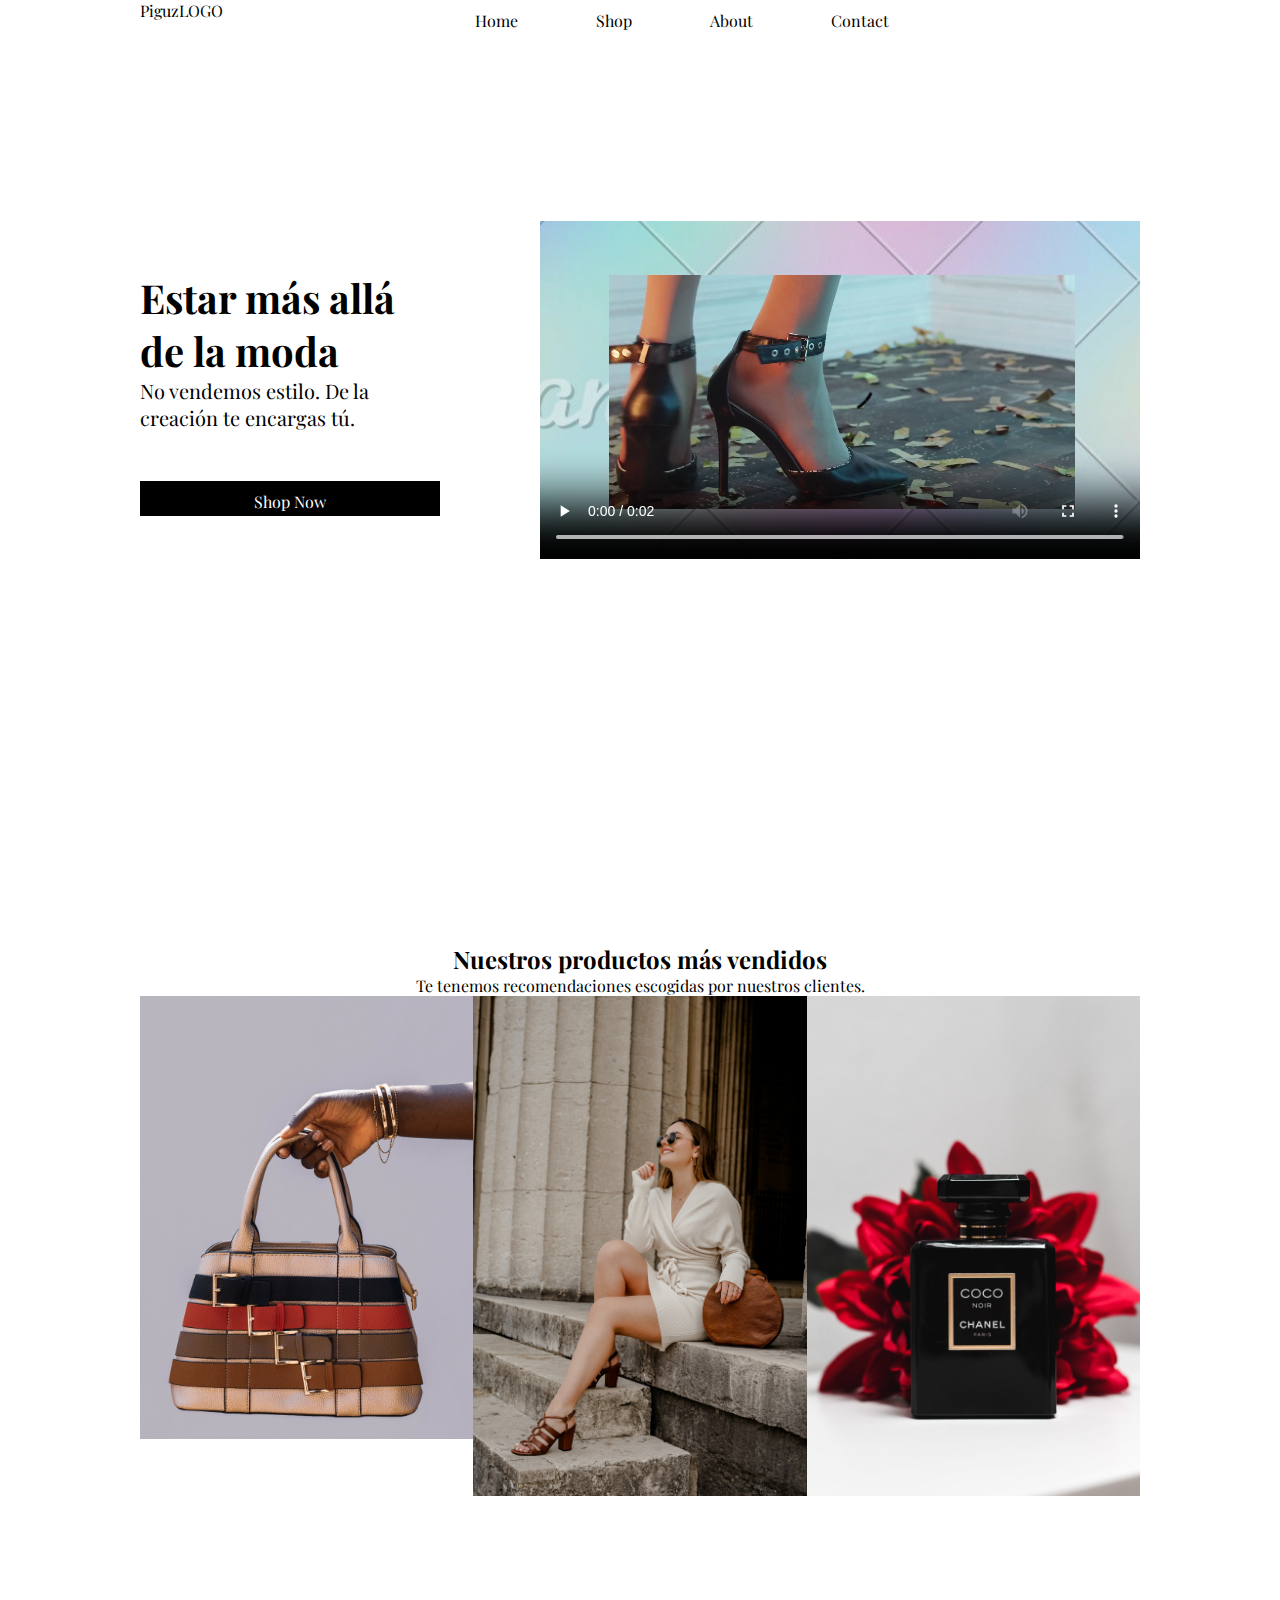
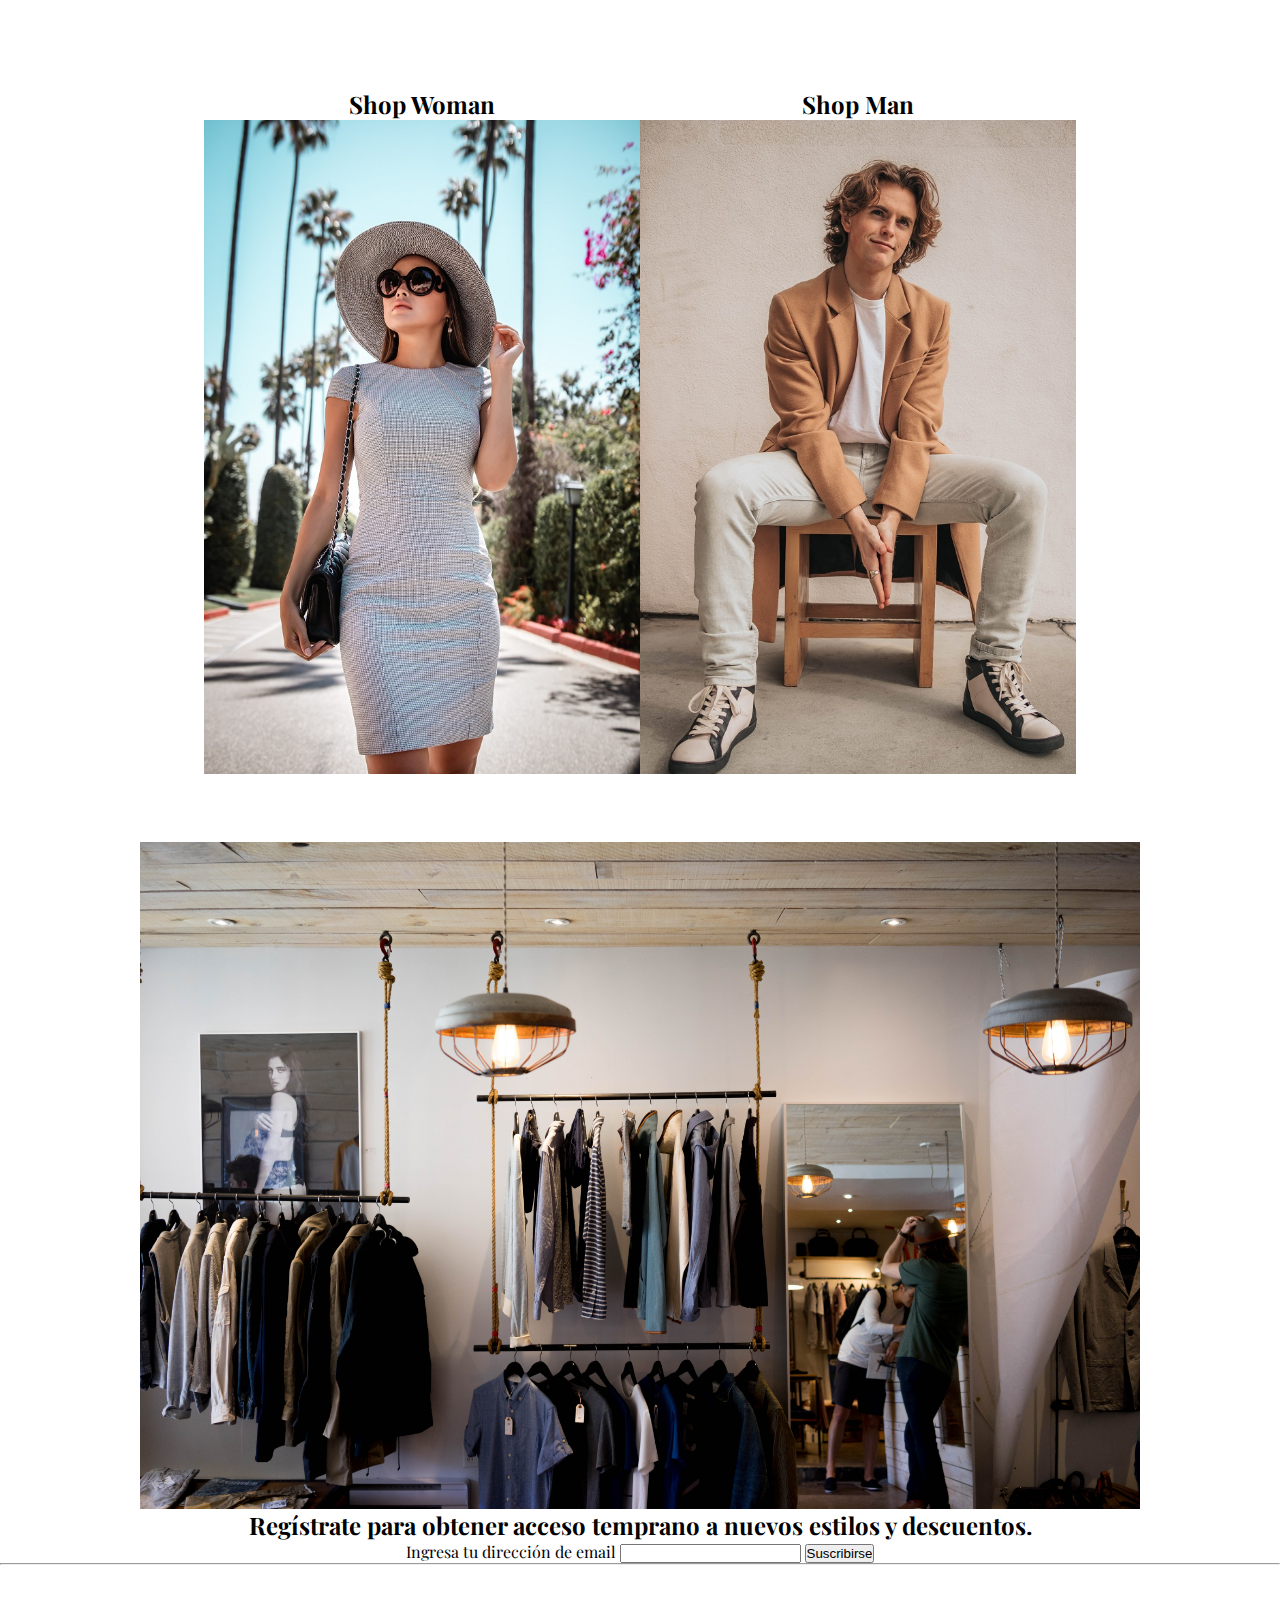
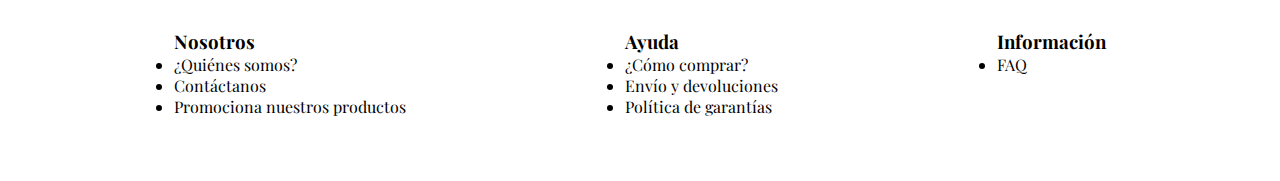
<file: index.html>
<!DOCTYPE html>
<html lang="es">

<head>
    <meta charset="UTF-8">
    <meta http-equiv="X-UA-Compatible" content="IE=edge">
    <meta name="viewport" content="width=device-width, initial-scale=1.0">
    <link rel="stylesheet" href="./sass/style_main.css">
    <title>Piguz's Tienda</title>
</head>

<body>
    <header class="header container">
        <p class="header__logo">PiguzLOGO</p>
        <input type="checkbox" id="boton_menu">
        <label for="boton_menu">
            <img src=".\assets\menu_icon.svg" class="menu_icon" alt="icono de menú">
        </label>
        <nav class="header__nav">
            <a href="./index.html" class="nav__items">Home</a>
            <a href="./pages/shops.html" class="nav__items">Shop</a>
            <a href="./pages/about.html" class="nav__items">About</a>
            <a href="./pages/contact.html" class="nav__items">Contact</a>
        </nav>
    </header>       
    <main>
        <section class="hero container">
            <div class="hero__container">
                <div class="hero__textos">
                    <h1 class="hero__titulo">Estar más allá de la moda</h1>
                    <p class="hero__subtitulo">No vendemos estilo. De la creación te encargas tú.</p>
                    <a href="./pages/shops.html" class="hero__shop--a">Shop Now</a>
                </div>
                <video controls autoplay>
                    <source src="./video/Piguz.mp4" class="hero__video" type="video/mp4">
                </video>
            </div>
        </section>
        <section class="sellers container">
            <div class="sellers__texts">
                <h2 class="sellers__titulo">Nuestros productos más vendidos</h2>
                <p class="sellers__descripcioon">Te tenemos recomendaciones escogidas por nuestros clientes.</h2>
            </div>
            <div class="sellers__img">
                <img src="./img/bolso1.jpg" alt="" class="sellers__img1">
                <img src="./img/bolso_zapato.jpg" alt="zapatobolso" class="sellers__img2">
                <img src="./img/chanel.jpg" alt="perfume" class="sellers__img3">
            </div>
        </section>
        <section class="shops container">
            <div class="shops__woman">
                <h2 class="shops__woman--titulo">Shop Woman</h2>
                <a href="./pages/woman.html"><img src="./img/woman_buy.jpg" alt="mujer" class="shops__woman--img"></a>
            </div>
            <div class="shops__man">
                <h2 class="shops__man--titulo">Shop Man</h2>
                <a href="./pages/man.html"><img src="./img/men_buy.jpg" alt="hombre" class="shops__man--img"></a>
            </div>



        </section>
        <section class="newsletter container">
            <img src="./img/newsletter.jpg" class="newsletter__img" alt="closet">
            <div class="newsletter__texts">
                <h2 class="newsletter__titulo">Regístrate para obtener acceso temprano a nuevos estilos y descuentos.
                </h2>
                <label for="email">Ingresa tu dirección de email</label>
                <input type="email" id="email" required>
                <input type="button" value="Suscribirse">



        </section>
    </main>
</body>
<hr>
<footer class="footer">
    <div class="footer__nosotros">
        <h3>Nosotros</h3>
        <ul>
            <li>¿Quiénes somos?</li>
            <li>Contáctanos</li>
            <li>Promociona nuestros productos</li>
        </ul>
    </div>
    <div class="footer__ayuda">
        <h3>Ayuda</h3>
        <ul>
            <li>¿Cómo comprar?</li>
            <li>Envío y devoluciones</li>
            <li>Política de garantías</li>
        </ul>
    </div>
    <div class="footer__informacion">
        <h3>Información</h3>
        <ul>
            <li>FAQ</li>
        </ul>
    </div>

</footer>

</html>
</file>
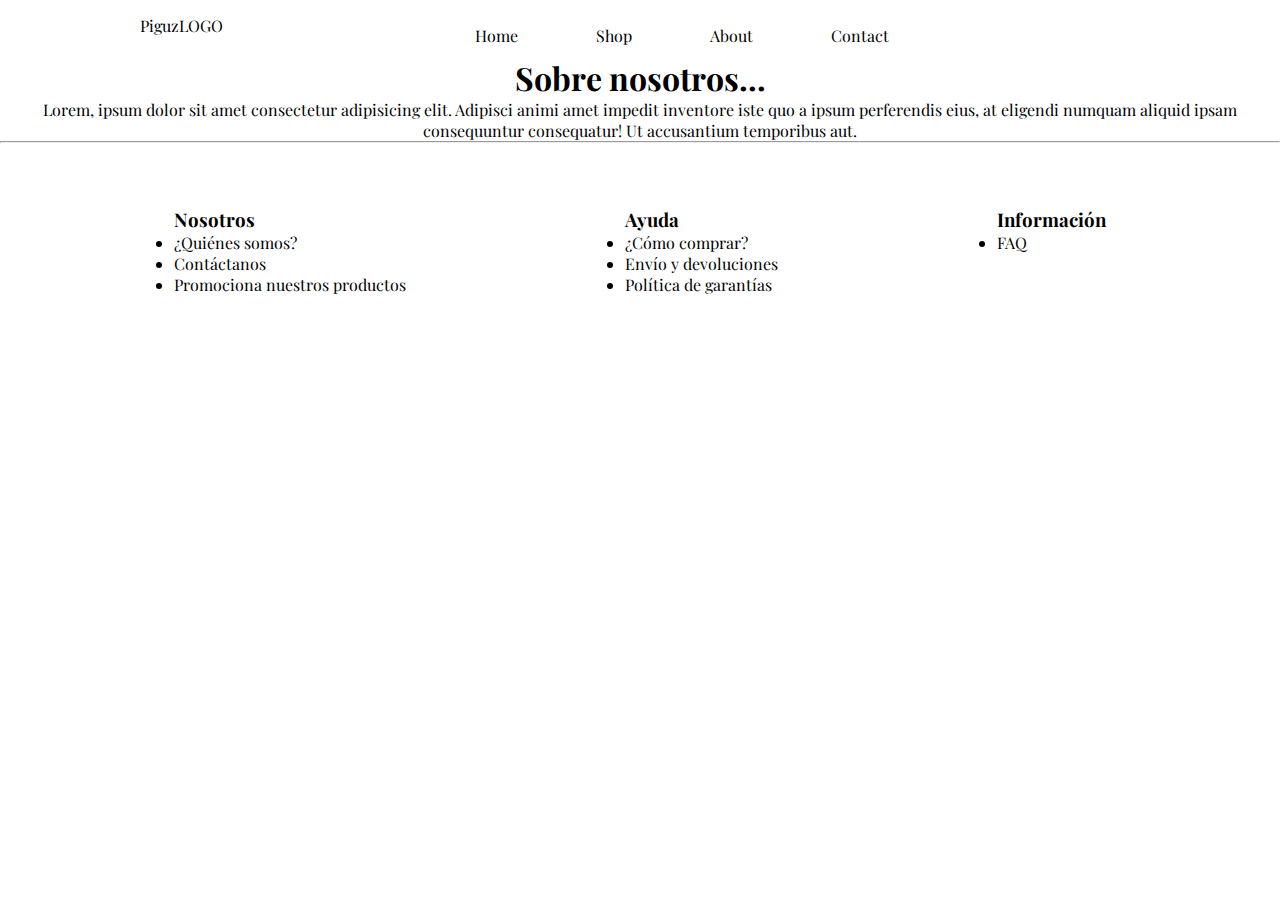
<file: pages/about.html>
<!DOCTYPE html>
<html lang="es">

<head>
    <meta charset="UTF-8">
    <meta http-equiv="X-UA-Compatible" content="IE=edge">
    <meta name="viewport" content="width=device-width, initial-scale=1.0">
    <link rel="stylesheet" href="../css/style.css">
    <title>Acerca de nosotros</title>
</head>

<body>
    <header class="header container">
        <p class="header__logo">PiguzLOGO</p>
        <nav class="header__nav">
            <a href="../index.html" class="nav__items">Home</a>
            <a href="./shops.html" class="nav__items">Shop</a>
            <a href="./about.html" class="nav__items">About</a>
            <a href="./contact.html" class="nav__items">Contact</a>
        </nav>
    </header>
    <main>
        <section class="about">
        <h1>Sobre nosotros...</h1>
        <p>Lorem, ipsum dolor sit amet consectetur adipisicing elit. Adipisci animi amet impedit inventore iste quo a ipsum perferendis eius, at eligendi numquam aliquid ipsam consequuntur consequatur! Ut accusantium temporibus aut.</p>
    </section>
    </main>
</body>
<hr>
<footer class="footer">
    <div class="footer__nosotros">
        <h3>Nosotros</h3>
        <ul>
            <li>¿Quiénes somos?</li>
            <li>Contáctanos</li>
            <li>Promociona nuestros productos</li>
        </ul>
    </div>
    <div class="footer__ayuda">
        <h3>Ayuda</h3>
        <ul>
            <li>¿Cómo comprar?</li>
            <li>Envío y devoluciones</li>
            <li>Política de garantías</li>
        </ul>
    </div>
    <div class="footer__informacion">
        <h3>Información</h3>
        <ul>
            <li>FAQ</li>
        </ul>
    </div>

</footer>

</html>
</file>
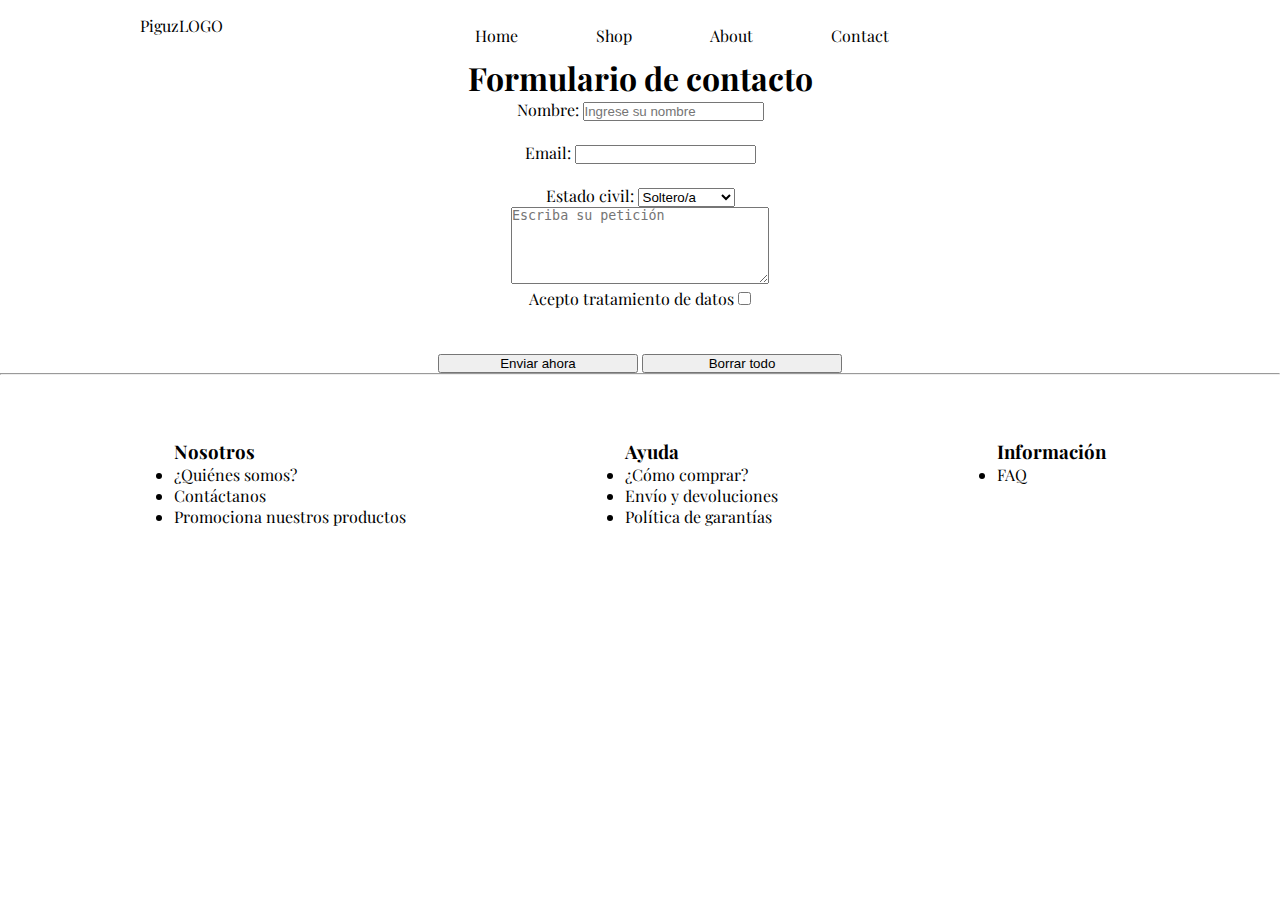
<file: pages/contact.html>
<!DOCTYPE html>
<html lang="es">

<head>
    <meta charset="UTF-8">
    <meta http-equiv="X-UA-Compatible" content="IE=edge">
    <meta name="viewport" content="width=device-width, initial-scale=1.0">
    <link rel="stylesheet" href="../css/style.css">
    <title>Contacto</title>
</head>

<body>
    <header class="header container">
        <p class="header__logo">PiguzLOGO</p>
        <nav class="header__nav">
            <a href="../index.html" class="nav__items">Home</a>
            <a href="./shops.html" class="nav__items">Shop</a>
            <a href="./about.html" class="nav__items">About</a>
            <a href="./contact.html" class="nav__items">Contact</a>
        </nav>
    </header>
    <h1 class="titulo_form">Formulario de contacto</h1>

    <form class="formulario" action="enviar.php" method="get" enctype="text/plain">
        <div>
            <label for="nombre">Nombre:</label>
            <input type="text" id="nombre" placeholder="Ingrese su nombre">
        </div>
        <br>
        <div>
            <label for="email">Email:</label>
            <input type="email" id="email" required>
        </div>
        <br>
        <div>
            <label for="Estado civil">Estado civil:</label>
            <select name="estadocivil" id="estado">
                <option value="soltero">Soltero/a</option>
                <option value="02">Casado/a</option>
                <option value="03">Divorciado/a</option>
                <option value="03">Viudo/a</option>
            </select>
        </div>
        <div>
            <textarea name="Comentarios" id="comentarios" cols="30" rows="5" placeholder="Escriba su petición"></textarea>
        </div>
        <div>
            <label for="tratamiento">Acepto tratamiento de datos</label>
            <input type="checkbox" id="acepto">
        </div>
        <br>

        <br>
<div>
        <input type="submit" class="submit" value="Enviar ahora">
        <input type="reset" class="reset" value="Borrar todo">
    </div>
    </form> 
</body>
<hr>
<footer class="footer">
    <div class="footer__nosotros">
        <h3>Nosotros</h3>
        <ul>
            <li>¿Quiénes somos?</li>
            <li>Contáctanos</li>
            <li>Promociona nuestros productos</li>
        </ul>
    </div>
    <div class="footer__ayuda">
        <h3>Ayuda</h3>
        <ul>
            <li>¿Cómo comprar?</li>
            <li>Envío y devoluciones</li>
            <li>Política de garantías</li>
        </ul>
    </div>
    <div class="footer__informacion">
        <h3>Información</h3>
        <ul>
            <li>FAQ</li>
        </ul>
    </div>

</footer>

</html>
</file>
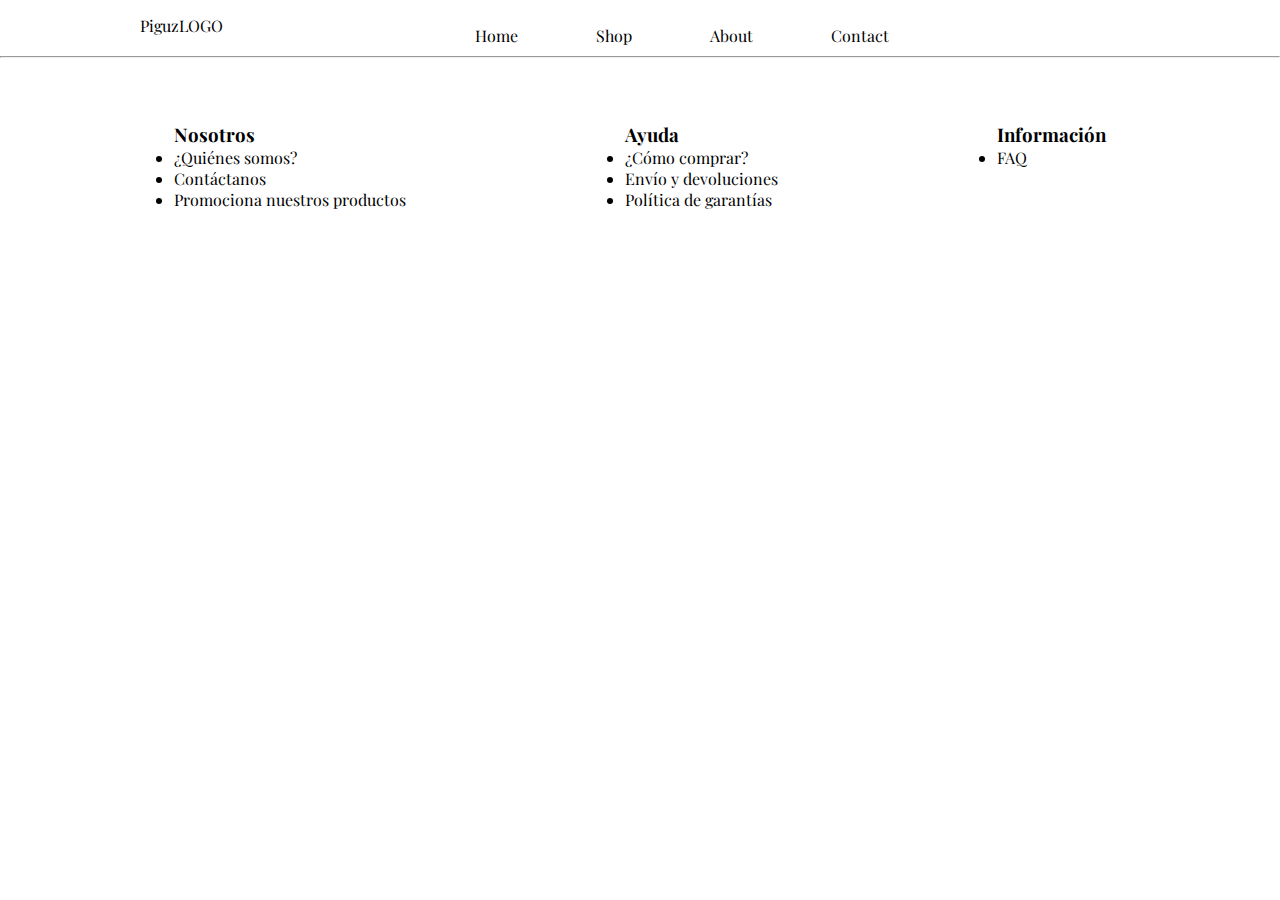
<file: pages/man.html>
<!DOCTYPE html>
<html lang="es">

<head>
    <meta charset="UTF-8">
    <meta http-equiv="X-UA-Compatible" content="IE=edge">
    <meta name="viewport" content="width=device-width, initial-scale=1.0">
    <link rel="stylesheet" href="../css/style.css">
    <title>Shop Man</title>
</head>

<body>
    <header class="header container">
        <p class="header__logo">PiguzLOGO</p>
        <nav class="header__nav">
            <a href="../index.html" class="nav__items">Home</a>
            <a href="./shops.html" class="nav__items">Shop</a>
            <a href="./about.html" class="nav__items">About</a>
            <a href="./contact.html" class="nav__items">Contact</a>
        </nav>
    </header>
</body>
<hr>
<footer class="footer">
    <div class="footer__nosotros">
        <h3>Nosotros</h3>
        <ul>
            <li>¿Quiénes somos?</li>
            <li>Contáctanos</li>
            <li>Promociona nuestros productos</li>
        </ul>
    </div>
    <div class="footer__ayuda">
        <h3>Ayuda</h3>
        <ul>
            <li>¿Cómo comprar?</li>
            <li>Envío y devoluciones</li>
            <li>Política de garantías</li>
        </ul>
    </div>
    <div class="footer__informacion">
        <h3>Información</h3>
        <ul>
            <li>FAQ</li>
        </ul>
    </div>

</footer>

</html>
</file>
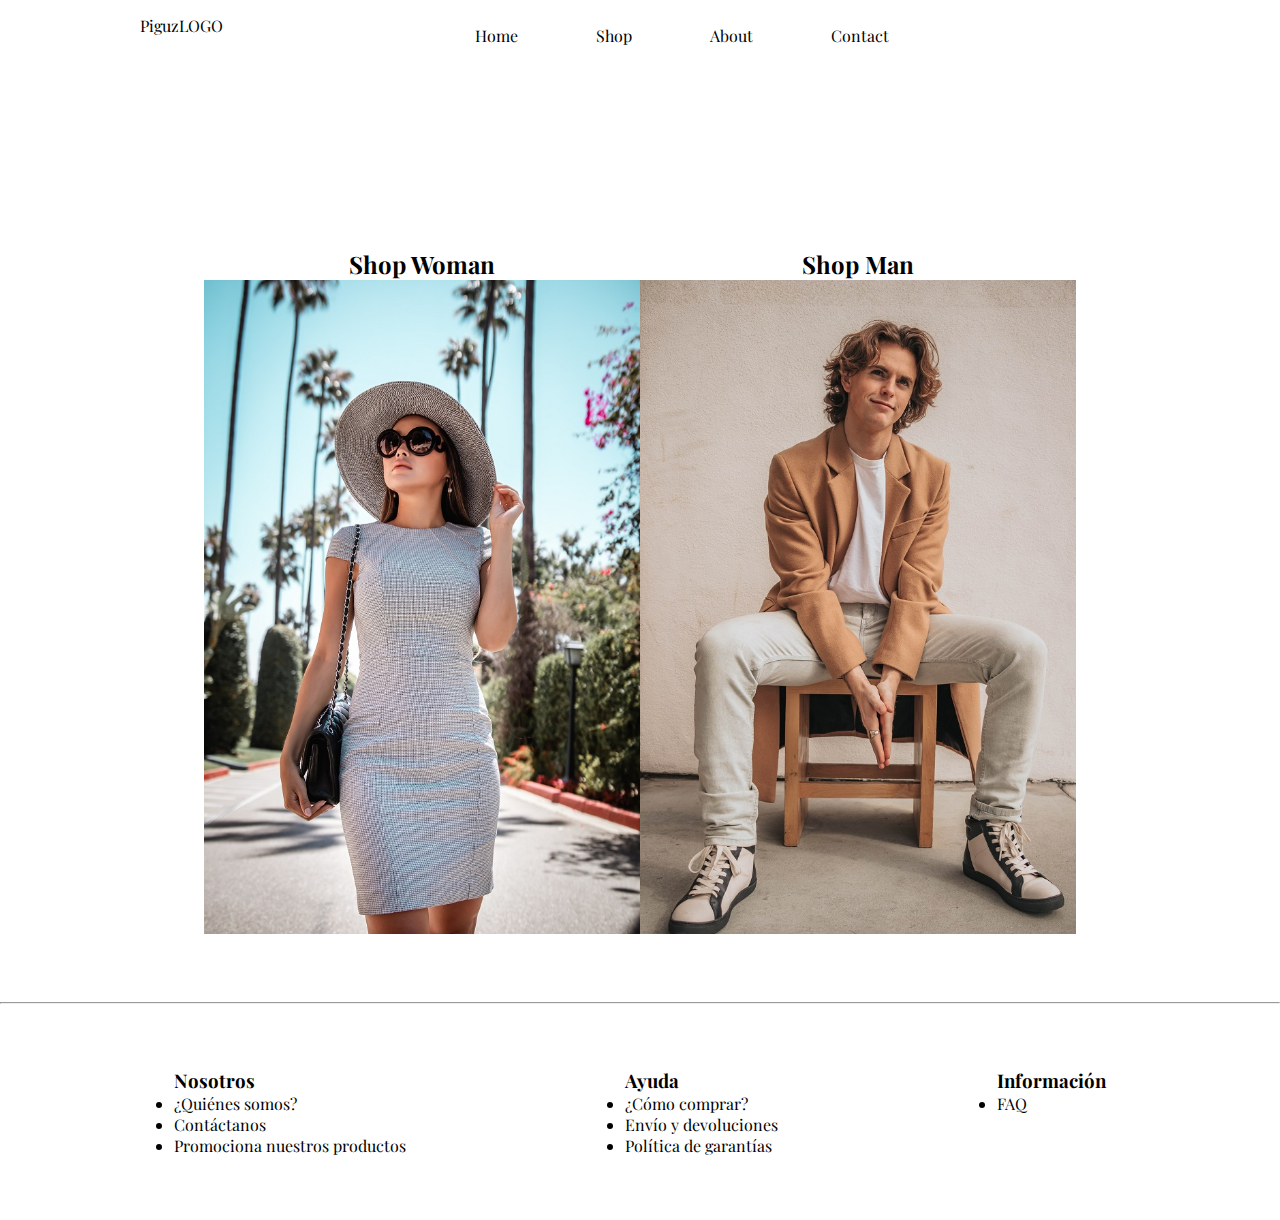
<file: pages/shops.html>
<!DOCTYPE html>
<html lang="es">

<head>
    <meta charset="UTF-8">
    <meta http-equiv="X-UA-Compatible" content="IE=edge">
    <meta name="viewport" content="width=device-width, initial-scale=1.0">
    <link rel="stylesheet" href="../css/style.css">
    <title>Shops</title>
</head>

<body>
    <header class="header container">
        <p class="header__logo">PiguzLOGO</p>
        <nav class="header__nav">
            <a href="../index.html" class="nav__items">Home</a>
            <a href="./shops.html" class="nav__items">Shop</a>
            <a href="./about.html" class="nav__items">About</a>
            <a href="./contact.html" class="nav__items">Contact</a>
        </nav>
    </header>
    <section class="shops container">
        <div class="shops__woman">
            <h2 class="shops__woman--titulo">Shop Woman</h2>
            <a href="../pages/woman.html"><img src="../img/woman_buy.jpg" alt="mujer" class="shops__woman--img"></a>
        </div>
        <div class="shops__man">
            <h2 class="shops__man--titulo">Shop Man</h2>
            <a href="../pages/man.html"><img src="../img/men_buy.jpg" alt="hombre" class="shops__man--img"></a>
        </div>
    </section>
</body>
<hr>
<footer class="footer">
    <div class="footer__nosotros">
        <h3>Nosotros</h3>
        <ul>
            <li>¿Quiénes somos?</li>
            <li>Contáctanos</li>
            <li>Promociona nuestros productos</li>
        </ul>
    </div>
    <div class="footer__ayuda">
        <h3>Ayuda</h3>
        <ul>
            <li>¿Cómo comprar?</li>
            <li>Envío y devoluciones</li>
            <li>Política de garantías</li>
        </ul>
    </div>
    <div class="footer__informacion">
        <h3>Información</h3>
        <ul>
            <li>FAQ</li>
        </ul>
    </div>

</footer>

</html>
</file>
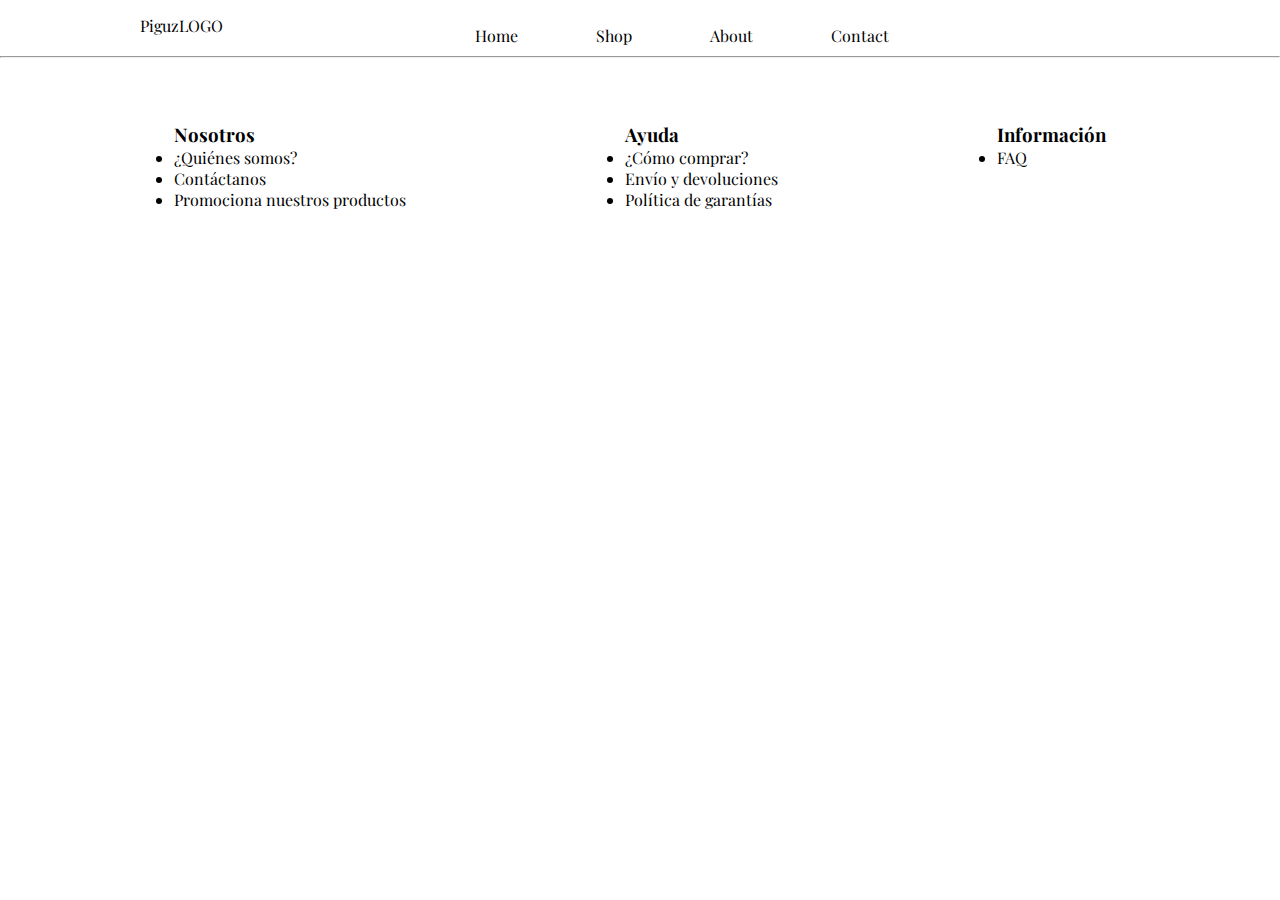
<file: pages/woman.html>
<!DOCTYPE html>
<html lang="es">

<head>
    <meta charset="UTF-8">
    <meta http-equiv="X-UA-Compatible" content="IE=edge">
    <meta name="viewport" content="width=device-width, initial-scale=1.0">
    <link rel="stylesheet" href="../css/style.css">
    <title>Shop Woman</title>
</head>

<body>
    <header class="header container">
        <p class="header__logo">PiguzLOGO</p>
        <nav class="header__nav">
            <a href="../index.html" class="nav__items">Home</a>
            <a href="./shops.html" class="nav__items">Shop</a>
            <a href="./about.html" class="nav__items">About</a>
            <a href="./contact.html" class="nav__items">Contact</a>
        </nav>
    </header>
</body>
<hr>
<footer class="footer">
    <div class="footer__nosotros">
        <h3>Nosotros</h3>
        <ul>
            <li>¿Quiénes somos?</li>
            <li>Contáctanos</li>
            <li>Promociona nuestros productos</li>
        </ul>
    </div>
    <div class="footer__ayuda">
        <h3>Ayuda</h3>
        <ul>
            <li>¿Cómo comprar?</li>
            <li>Envío y devoluciones</li>
            <li>Política de garantías</li>
        </ul>
    </div>
    <div class="footer__informacion">
        <h3>Información</h3>
        <ul>
            <li>FAQ</li>
        </ul>
    </div>

</footer>

</html>
</file>
<file: sass/style_main.css>
@import url("https://fonts.googleapis.com/css2?family=Playfair+Display&display=swap");
* {
  box-sizing: border-box;
  padding: 0;
  margin: 0;
}

.header {
  display: flex;
  justify-content: space-between;
  margin-top: 15px;
}

.header label:hover {
  cursor: pointer;
  background-color: rgba(0, 0, 0, 0.1);
}

.header .nav__items {
  text-decoration: none;
  color: black;
  padding: 10px 39px;
  align-items: center;
}

.header .header__nav {
  margin: auto;
  display: flex;
  transition-property: border-radius, background-color;
  transition-duration: 1s;
}

.header .header__nav a:hover {
  border-radius: 5%;
  background-color: rgba(23, 32, 32, 0.158);
}

.hero__titulo {
  width: 100%;
  margin-top: 50px;
  font-weight: 400px;
  font-size: 40px;
  grid-area: titulo;
}

.hero__subtitulo {
  width: 100%;
  font-size: 20px;
  font-weight: 100;
  grid-area: subtitulo;
}

.hero__shop--a {
  padding: 10px;
  display: inline-block;
  margin-top: 50px;
  margin-bottom: 0px;
  width: 100%;
  height: 15%;
  text-decoration: none;
  color: #ffffff;
  background-color: black;
  text-align: center;
}

.hero__container {
  margin-top: 20vh;
  display: grid;
  grid-template-columns: 30% 40%;
  grid-template-rows: 70% 30%;
  column-gap: 10%;
}

body {
  font-family: "Playfair Display", serif;
  margin: 0;
}

.container {
  width: 90%;
  margin: auto;
  overflow: hidden;
  max-width: 1000px;
}

#boton_menu {
  display: none;
}

.menu_icon {
  background-color: #ffffff;
  width: 30px;
  height: 20px;
  display: none;
}

video {
  width: 100%;
  height: auto;
  grid-area: 1/2/3/5;
  padding: 0%;
}

.sellers {
  display: flex;
  flex-direction: column;
  margin-top: 30%;
}

.sellers__texts {
  margin: 0 auto;
  text-align: center;
}

.sellers__img {
  /*GRIDS */
  display: grid;
  gap: 1 rem;
  grid-auto-rows: auto;
  grid-template-columns: repeat(auto-fill, minmax(20rem, 1fr));
}

.sellers__img1 {
  width: 100%;
  height: auto;
}

.sellers__img2 {
  width: 100%;
  height: auto;
}

.sellers__img3 {
  width: 100%;
  height: auto;
}

.shops {
  /*GRIDS */
  margin-top: 10%;
  padding: 5%;
  display: grid;
  gap: 15 rem;
  grid-auto-rows: auto;
  grid-template-columns: repeat(auto-fit, minmax(20rem, 1fr));
}

.shops__woman--titulo {
  text-align: center;
}

.shops__man--titulo {
  text-align: center;
}

a .shops__woman--img {
  width: 100%;
  height: auto;
}

.shops__woman {
  display: flex;
  flex-direction: column;
  justify-content: center;
}

.shops__man--img {
  width: 100%;
  height: auto;
}

.h2 {
  text-align: center;
}

.newsletter {
  display: flex;
  justify-content: center;
  flex-direction: column;
}

.newsletter__img {
  object-fit: contain;
  width: 100%;
  margin: auto;
}

.newsletter__texts {
  text-align: center;
}

.footer {
  padding: 5%;
  display: flex;
  justify-content: space-around;
}

.formulario {
  display: flex;
  flex-direction: column;
  justify-content: center;
  text-align: center;
}

.titulo_form {
  text-align: center;
}

.submit {
  width: 200px;
  justify-self: center;
}

.reset {
  width: 200px;
}

.about {
  text-align: center;
}

@media (max-width: 700px) {
  .menu_icon {
    display: block;
  }
  .header__nav {
    flex-direction: column;
    margin-left: -100%;
    transition: all 1s;
  }
  #boton_menu:checked ~ .header__nav {
    margin: 0;
  }
}
</file>
<file: css/style.css>
@import url('https://fonts.googleapis.com/css2?family=Playfair+Display&display=swap');

*{
    box-sizing: border-box;
    padding: 0;
    margin: 0;
}
body{
    font-family: 'Playfair Display', serif;
    margin:0;
}
.container{
    width: 90%;
    margin: auto;
    overflow: hidden;
    max-width: 1000px;
}
.header{
    display: flex;
    justify-content: space-between;
    margin-top: 15px;
}

.header__nav{
    margin:auto;
    display:flex;
    transition-property: border-radius, background-color;
    transition-duration: 1s;
}

.nav__items{
    text-decoration: none;
    color:black;
    padding: 10px 39px;
    align-items: center;

}
.header__nav a:hover{
    border-radius: 5%;
    background-color: rgba(23, 32, 32, 0.158);
}
.hero__container{
    margin-top: 20vh;
    display:grid;
    grid-template-columns: 30% 40%;
    grid-template-rows: 70% 30%;
    column-gap: 10%;

    /* grid-template-areas: 
    "titulo video"
    "subtitulo video"; */
}
video{
width: 100%;
height:auto;
grid-area:  1/2/3/5;
padding: 0%;
} 
/* .hero__container{
    display: flex;
    background: url(../img/woman.jpg);
    background-repeat: no-repeat;
    background-size: contain;
    background-position: center; */
/* } */
.menu_icon{
    background-color: #ffffff;
    width: 30px;
    height: 20px;
    display: none;
}
header label:hover{
    cursor: pointer;
    background-color: rgba(0, 0, 0, 0.1);
}
#boton_menu{
    display: none;
}
.hero__titulo{
    width: 100%;
    margin-top: 50px;
    font-weight:400px;
    font-size: 40px;
    grid-area: titulo;
}
.hero__subtitulo{
    width: 100%;
    font-size: 20px;
    font-weight: 100;
    grid-area: subtitulo;

}
.hero__shop--a{
    padding: 10px;
    display: inline-block;
    margin-top: 50px;
    margin-bottom: 0px;
    width: 100%;
    height: 15%;
    text-decoration: none;
    color:#ffffff;
    background-color: black;
    text-align: center;


}




.sellers{
    display:flex;
    flex-direction: column;
    margin-top: 30%;
}
.sellers__texts{
    margin: 0 auto;
    text-align: center;
}


.sellers__img{ /*GRIDS */ 
    display:grid;
    gap: 1 rem;
    grid-auto-rows: auto;
    grid-template-columns: repeat(auto-fill, minmax(20rem,1fr));
}
 .sellers__img1{
    width: 100%;
    height: auto;
}
.sellers__img2{
    width: 100%;
    height: auto;
}
.sellers__img3{
    width: 100%;
    height: auto;
}
.shops{  /*GRIDS */ 
    margin-top: 10%;
    padding: 5%;
    display:grid;
    gap: 15 rem;
    grid-auto-rows: auto;
    grid-template-columns: repeat(auto-fit, minmax(20rem,1fr));
}
.shops__woman--titulo{
    text-align: center;
} 
.shops__man--titulo{
    text-align: center;
} 
a .shops__woman--img{
    width: 100%;
    height: auto;
}
.shops__woman{
    display: flex;
    flex-direction: column;
    justify-content: center;
}
.shops__man--img{
    width: 100%;
    height: auto;
}
.h2{
    text-align: center;
}
.newsletter{
    display: flex;
    justify-content: center;
    flex-direction: column;
}
.newsletter__img{
    object-fit: contain;
    width: 100%;
    margin: auto;
}
.newsletter__texts{
    text-align: center;
}
.footer{
    padding: 5%;
    display: flex;
    justify-content: space-around;
}
.formulario{        
    display: flex;
    flex-direction: column;
    justify-content: center;

    text-align: center;
}
.titulo_form{
    text-align: center;  
}
.submit{
    width: 200px;
    justify-self: center;                                                                                                                           ;
}
.reset{
    width: 200px;
}
.about{
text-align: center;
}

@media (max-width: 700px){
    .menu_icon{
        display: block;
        }
    .header__nav{
        flex-direction: column;
        margin-left: -100%;
        transition: all 1s;
    }
    #boton_menu:checked ~ .header__nav{
        margin: 0;
    }
}
</file>
